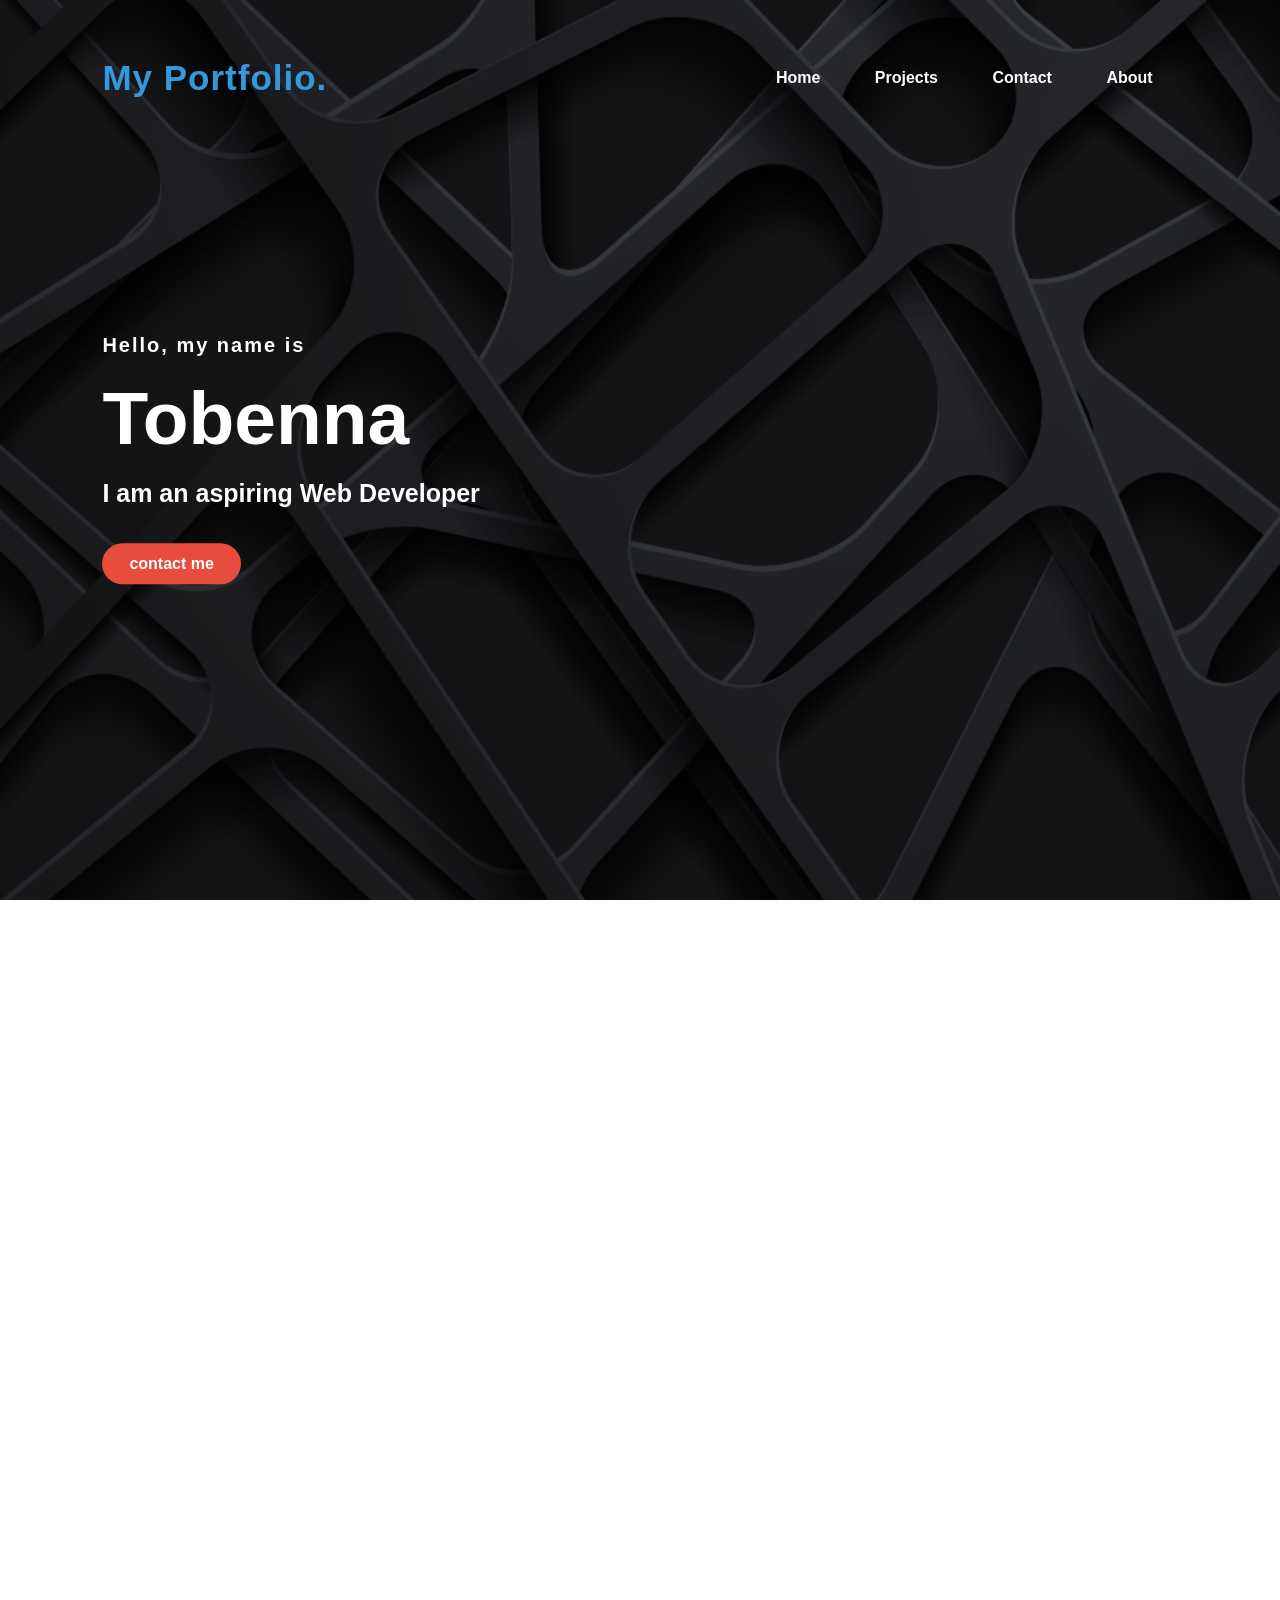
<file: index.html>
<!DOCTYPE html>
<html>

<head>
<title>My Portfolio</title>
<link rel="stylesheet" href="https://cdnjs.cloudflare.com/ajax/libs/font-awesome/6.4.0/css/all.min.css" integrity="sha512-iecdLmaskl7CVkqkXNQ/ZH/XLlvWZOJyj7Yy7tcenmpD1ypASozpmT/E0iPtmFIB46ZmdtAc9eNBvH0H/ZpiBw==" crossorigin="anonymous" referrerpolicy="no-referrer" />
<meta charset="UTF-8" /> 
<meta name="viewport" content="width=device-width, initial-scale=1"/>
<link rel="stylesheet" type="text/css" href="./Assets/reset.css">
<link rel="stylesheet" type="text/css" href="./Assets/style.css" />
</head>

<!--Hero img and links and a very brief intro of who i am-->

<body>
    <div class="hero" alt="northern lights at night">
        <header class="hero-text">
             <nav>
                <h1 class="logo">My Portfolio.</h1>
                <ul> 
                <li><a href="#Home">Home</a></li>
                <li><a href="#Projects">Projects</a></li>
                <li><a href="#Contact">Contact</a></li>
                <li><a href="#About">About</a></li>
               </ul>
            </nav>
        </header>
        <section class="content" id="Home">
            <h4>Hello, my name is</h4>
            <h1>Tobenna</h1>
            <h3>I am an aspiring Web Developer</h3>
            <div id="button">
                <a href="#contact-me" class="button">contact me</a>
            </div>
        </section>
    </div>
    

        <!--About Section where there is a picture of me and a short description-->

        <section class="About" id="About">
            <div class="main">
                <div class="About-text">
                    <h2>About Me</h2>
                    <h5> Bootcamp student - Web Developer</h5>
                    <p>I am a bootcamp student with a diverse skill set. My abilities encompass tasks such as optimising code, identifying and rectifying bugs, crafting visually appealing web designs, ensuring web accessibility, and much more. As I continue my journey through the bootcamp, I am confident that I will acquire even more valuable skills to add to my repertoire. However, for now, I invite you to take a look at the accomplishments I have achieved thus far, and I am eager to share and take pride in my current skill set.</p>
                    </p>

                </div>
            </div>
        </section>

        <!--Projects Section where i added the pictures and header for this section-->

        <section class="Projects" id="Projects">
            <div class="main-text">
                <h2>My Proj<span>ects</span></h2>
            </div>
            <div class="Project-content">
                <div class="Row">
                    <img src="./Assets/project.1.jpg" alt="How my brain is like when I code" style="width:100%"></a>
                    <div class="layer">
                        <h5>Project 1</h5>
                </div>
            </div>

            <div class="Row">
                <a href="https://github.com/tobzman/code-refactor-HTML.git"><img src="./Assets/GitHub.jpeg" alt="github logo" style="width:50%"></a>
                <div class="layer">
                    <h5>Project 2</h5>
                    <a href="#"> <i class='bx bx-link-external'></i></a>
                </div>
            </div>

            <div class="Row">
                <img src="./Assets/project.3.jpg" alt="written code" style="width:50%">
                <div class="layer">
                    <h5>Project 3</h5>
                    <a href="#"> <i class='bx bx-link-external'></i></a>
                </div>
            </div>

            <div class="Row">
                <img src="./Assets/project.4.jpg" alt="dark laptop screen with code display" style="width:50%">               
                <div class="layer">
                    <h5>Project 4</h5>
                    <a href="#"> <i class='bx bx-link-external'></i></a>
                </div>
            </div>

            <div class="Row">
                <img src="./Assets/picture.5.jpg" alt="code lines matrix effect" style="width:50%">               
                <div class="layer">
                    <h5>Project 5</h5>
                    <a href="#"> <i class='bx bx-link-external'></i></a>
                </div>
            </div>

            <div class="Row">
                <img src="./Assets/picture.6.jpg" alt="multiple computer screens and keyboard" style="width:50%">               
                <div class="layer">
                    <h5>Project 6</h5>
                    <a href="#"> <i class='bx bx-link-external'></i></a>
                </div>
            </div>
        </section>

        <!--Contact Section where all my contact information is and icons-->

        <section class="Contact" id="Contact">
            <div class="contact-text">
                <h2>Contact Me</h2>
                <div class="list">
                    <nav>
                    <ul>
                    <li><a href="tvokafr@gmail.com" class="buttons"> <i class="fa-solid fa-envelope"></i>Gmail</a></li>
                    <li><a href="https://www.linkedin.com" class="buttons"><i class="fa-brands fa-linkedin"></i>Linkedin</a></li>
                    
                    </ul>
                </nav>                                 
                </div>
                <div class="Contact-me" id="contact-me"></div>
            </div>
        </section>

</body>

</html>
</file>
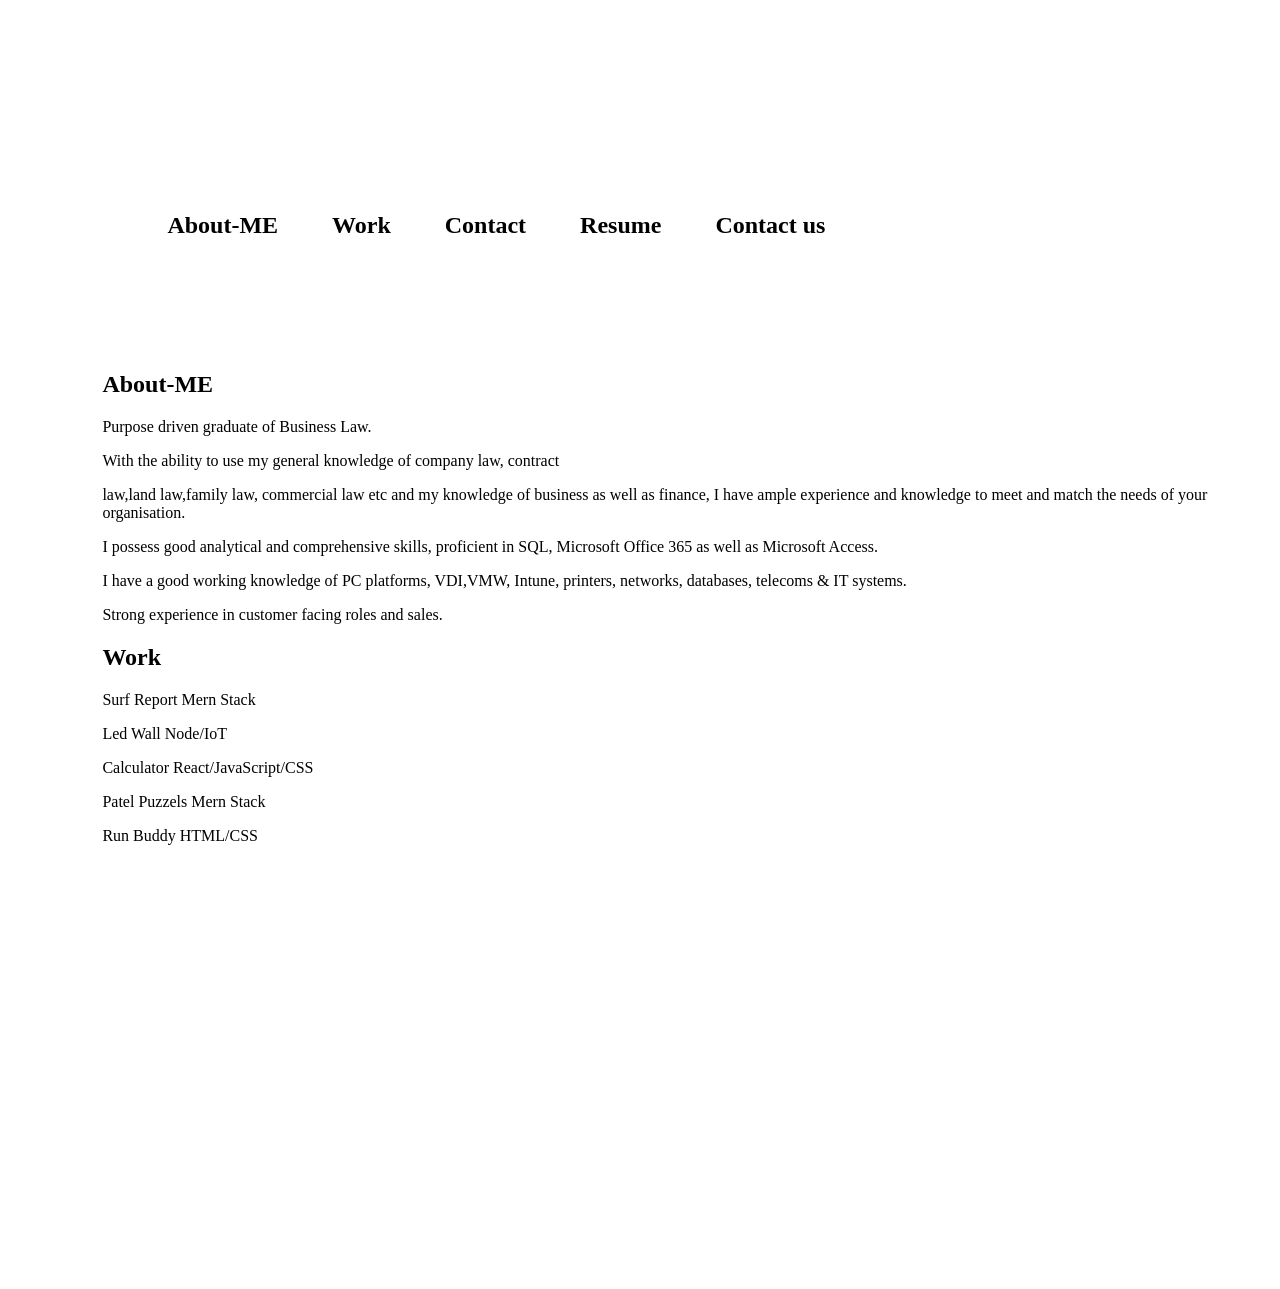
<file: _index.html>
<!DOCTYPE html>
<html lang="en"><head>
  <meta charset="UTF-8" />
  <link rel="stylesheet" href="./Assets/style.css" />
  <meta http-equiv="X-UA-Compatible" content="IE=edge" />
  <meta name="viewport" content="width=device-width, initial-scale=1.0" />
  <title>Portfolio</title>
</head>

<body>
  <header>
    <h1>Portfolio</h1>
    <nav>
      <ul>
        <li>
          <h2>About-ME</h2>
        </li>
        <li>
          <h2>Work</h2>
        </li>
        <li>
          <h2>Contact</h2>
        </li>
        <li>
          <h2>Resume</h2>
        </li>
        <li>
          <h2>Contact us</h2>
        </li>
      </ul>
    </nav>
  </header>

  <div id="container">
    <main class="content">

      <section class="about" alt="About-Me">
        <h2>About-ME</h2>
        <p>Purpose driven graduate of Business Law.</p>

        <p>With the ability to use my general knowledge of company law, contract</p>
        law,land law,family law, commercial law etc and my knowledge of business as well as finance, I
        have ample experience and knowledge to meet and match the needs of your organisation.</p>

        <p>I possess good analytical and comprehensive skills, proficient in SQL, Microsoft Office 365 as well as
          Microsoft Access.</p>

        <p>I have a good working knowledge of PC platforms, VDI,VMW, Intune, printers, networks, databases, telecoms &
          IT
          systems.</p>

        <p>Strong experience in customer facing roles and sales.
        </p>
      </section>

      <article class="work">
        <h2>Work</h2>
        <div class="work-project">
          <p>
            Surf Report
            Mern Stack
          </p>
        </div>
        <div class="work-project">
          <p>Led Wall
            Node/IoT
          </p>
        </div>
        <div class="work-project">
          <p>
            Calculator
            React/JavaScript/CSS
          </p>
        </div>
        <div class="work-project">
          <p>Patel Puzzels
            Mern Stack
          </p>
        </div>
        <div class="work-project">
          <p>
            Run Buddy
            HTML/CSS
          </p>
        </div>
      </article>
    </main>
  </div>
  <footer class="Footer">
    <p>
    <h2>Contact us</h2>
    2345678901
    Email
    GitHub
    Twitter
    Spotify
    </p>
  </footer>
</body>

</html>
</file>
<file: Assets/style.css>
* {
  box-sizing: border-box;
}

html,
body {
  width: 100%;
  height: 100%;
  margin: 0;
  padding: 0;
  overflow-x: hidden;
}

/* Hero img of me */

.hero {
  height: 100vh;
  width: 100%;
  background-image: url(./background.jpeg);
  background-size: cover;
  background-position: center;
}

/* Links/logos section */

nav {
  display: flex;
  align-items: center;
  justify-content: space-between;
  padding-top: 40px;
  padding-left: 8%;
  padding-right: 8%;
}

.logo {
  color: #3498db;
  font-size: 35px;
  letter-spacing: 1px;
  cursor: pointer;
}

nav ul li {
  list-style-type: none;
  display: inline-block;
  padding: 10px 25px;
}

nav ul li a {
  color: #ffffff;
  text-decoration: none;
  font-weight: bold;
  text-transform: capitalize;
}

nav ul li a:hover {
  color: #e74c3c;
  transition: 0.4s;
}

/* Content section/my name etc */

.content {
  margin-top: 17%;
  padding: 15% 0 0 8%;
  top: 50%;
  left: 8%;
  transform: translateY(-50%);
}

h1 {
  color: #ffffff;
  margin: 20px 0px 20px;
  font-size: 75px;
}

h3 {
  color: #ffffff;
  font-size: 25px;
  margin-bottom: 50px;
}

h4 {
  color: #ffffff;
  letter-spacing: 2px;
  font-size: 20px;
  margin-top: 50px;
}

/* Contact me button */

.button {
  background-color: #e74c3c;
  color: #ffffff;
  text-decoration: none;
  border: 2px solid transparent;
  font-weight: bold;
  padding: 10px 25px;
  border-radius: 30px;
}

.button:active {
  transform: translate(0px, 5px);
  -webkit-transform: translate(0px, 5px);
  box-shadow: 0px 1px 0px 0px;
}

.button:hover {
  background-color: #3498db;
}

/* About section/short description of me */

.About {
  padding: 100px 0px;
  background-color: #333;
  display: flex;
  justify-content: center;
  align-items: center;
}

.About img {
  height: auto;
  width: 430px;
  border: 5px;
  border-radius: 250px;
}

.About-text {
  width: 500px;
  color: #ffffff;
  text-align: center;
  line-height: 1.5;
}

/* Project section/imgs/links */

.Project-content {
  display: grid;
  grid-template-columns: repeat(auto-fit, minmax(350px, auto));
  align-items: center;
  gap: 2.5rem;
  margin-top: 5rem;
  background-color: #111;
}

.Row {
  width: 500px;
  max-width: 95%;
  display: flex;
  margin: 0 auto;
  margin-top: 20px;
  margin-bottom: 20px;
  margin-left: 60px;
  align-items: center;
  justify-content: space-between;
  position: relative;
  overflow: hidden;
  border-radius: 8px;
  cursor: pointer;
  bottom: 10px;
  top: 1px;
  color: #ffffff;
}

.Row img {
  width: 100%;
  border-radius: 8px;
  display: block;
  transition: transform 0.5s;
  border: 10px solid #3498db;
}

.Row:hover {
  transform: scale(1.2, 1.2);
}

.layer {
  width: 50%;
  height: 0;
  position: absolute;
  border-radius: 8px;
  overflow: visible;
  display: flex;
  flex-direction: column;
  transition: height 0.5s;
  color: #cbff00;
  text-decoration: none;
  border: 7px solid transparent;
  font-weight: bold;
  padding: 25px 25px;
}

.layer h5 {
  font-weight: 600;
  margin-bottom: 15px;
  text-align: left;
}

.layer i {
  color: #3498db;
  margin-top: 20px;
  font-size: 20px;
  background-color: #000;
  width: 60px;
  height: 60px;
  display: flex;
  align-items: center;
  justify-content: center;
  border-radius: 50px;
}

.Projects {
  background-color: #111;
  padding-top: 100px;
}

.main-text {
  color: #ffffff;
  width: 1130px;
  max-width: 95%;
  display: flex;
  margin: 0 auto;
  align-items: center;
  justify-content: space-around;
  margin-top: 50px;
  font-size: 100px;
}

.main-text span {
  color: #d29d9d;
}

/* Contact section/logos */

.contact {
  background: #3498db;
  display: grid;
  grid-template-columns: repeat(2, 1fr);
  align-items: center;
  gap: 2.5rem;
}

.contact-text h2 {
  align-items: center;
  justify-content: space-around;
  font-size: 40px;
  line-height: 1;
  margin-top: 40px;
  display: flex;
  text-decoration: underline;
}

.contact-text i {
  align-items: center;
  justify-content: space-around;
  margin-top: 20px;
  display: flex;
}

.list {
  margin-bottom: 2.8rem;
  list-style-type: none;
}

.list ul li {
  list-style-type: none;
  display: inline-block;
  padding: 10px 25px;
  margin-bottom: 20px;
}

.list ul li a {
  display: contents;
  width: 320px;
  color: #06060b;
  font-size: 35px;
  transition: all, 1s ease;
  text-decoration: none;
  font-weight: normal;
  text-transform: capitalize;
}

/* Buttons for contact section */

.buttons {
  background-color: #ffffff;
  color: #ffffff;
  text-decoration: none;
  border: 2px solid transparent;
  font-weight: normal;
  padding: 10px 30px;
  border-radius: 15px;
}

.buttons:hover {
  color: #3498db;
}

.bottom-right {
  position: absolute;
  bottom: 8px;
  right: 16px;
}

/* Media Screen */

@media screen and (max-width: 992px) {
  .layer {
    width: 50%;
  }
}

@media screen and (max-width: 768px) {
  .layer {
    width: 100%;
  }
}
</file>
